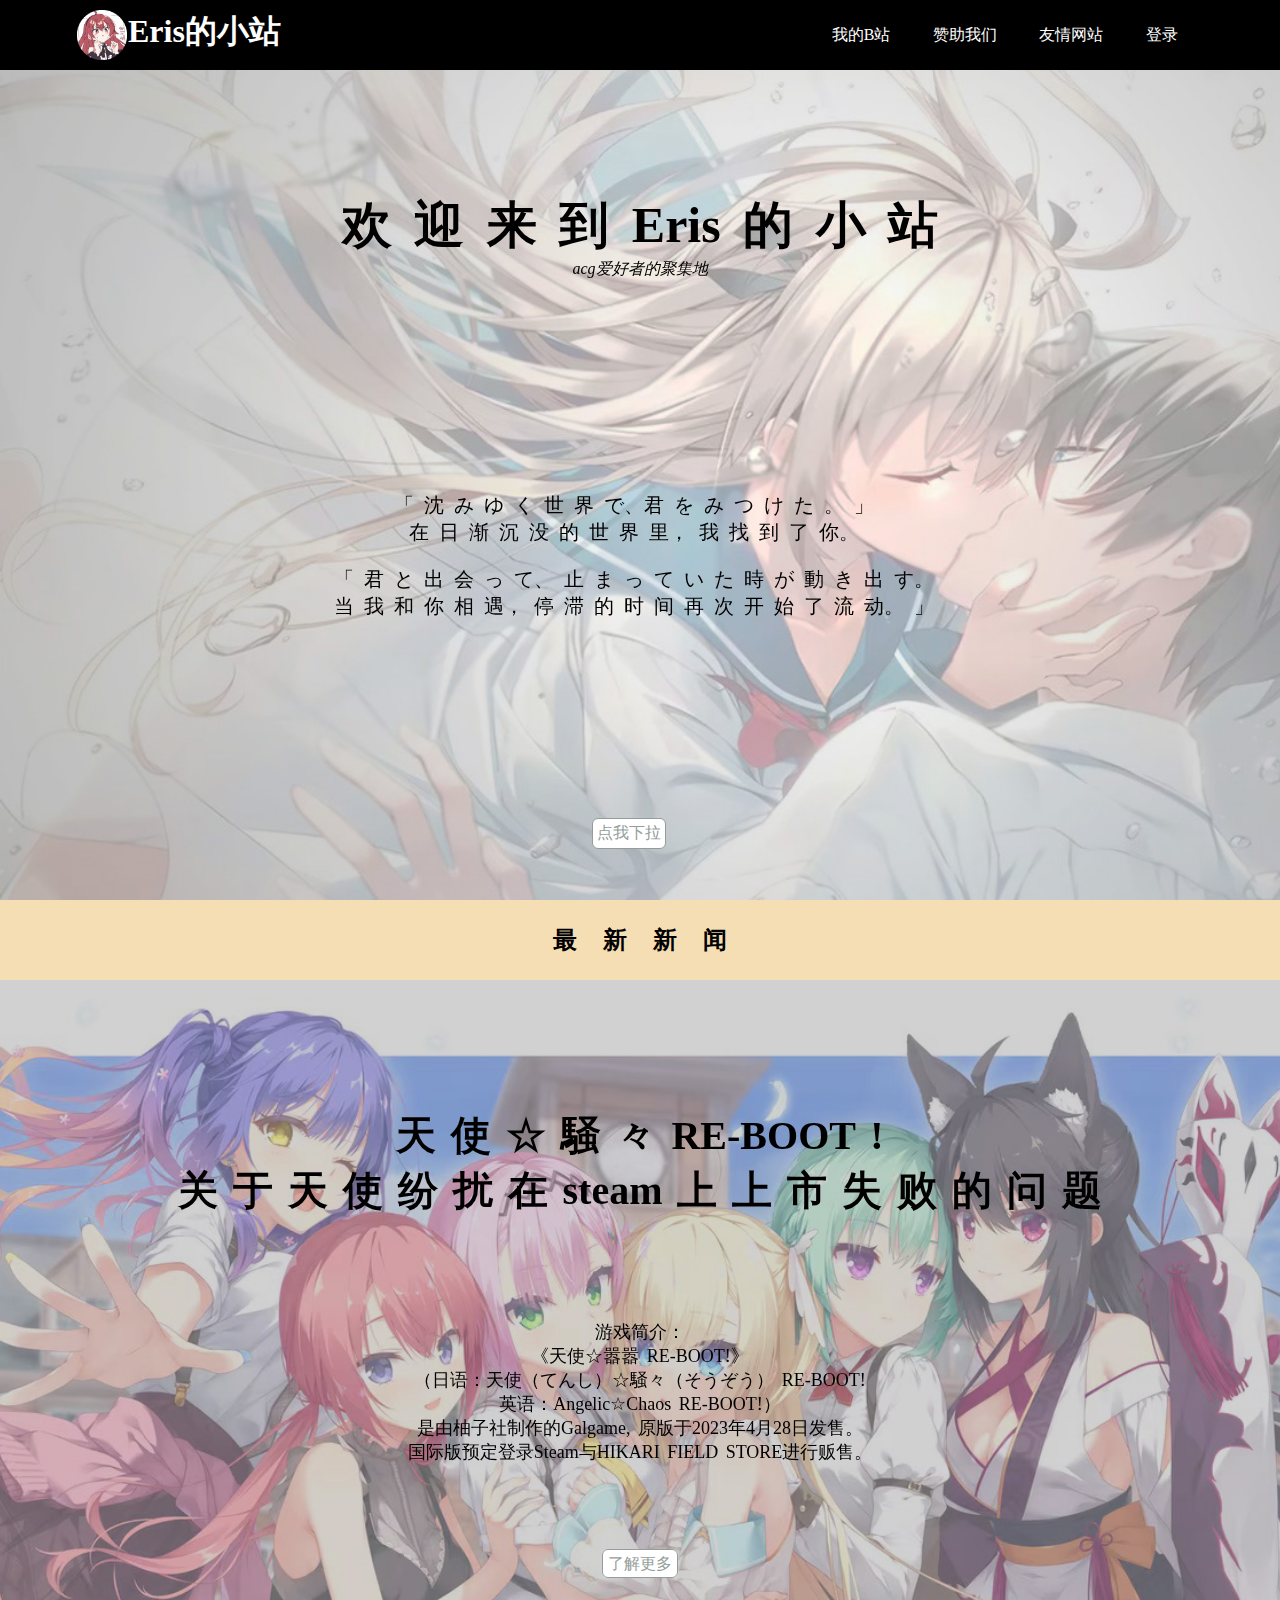
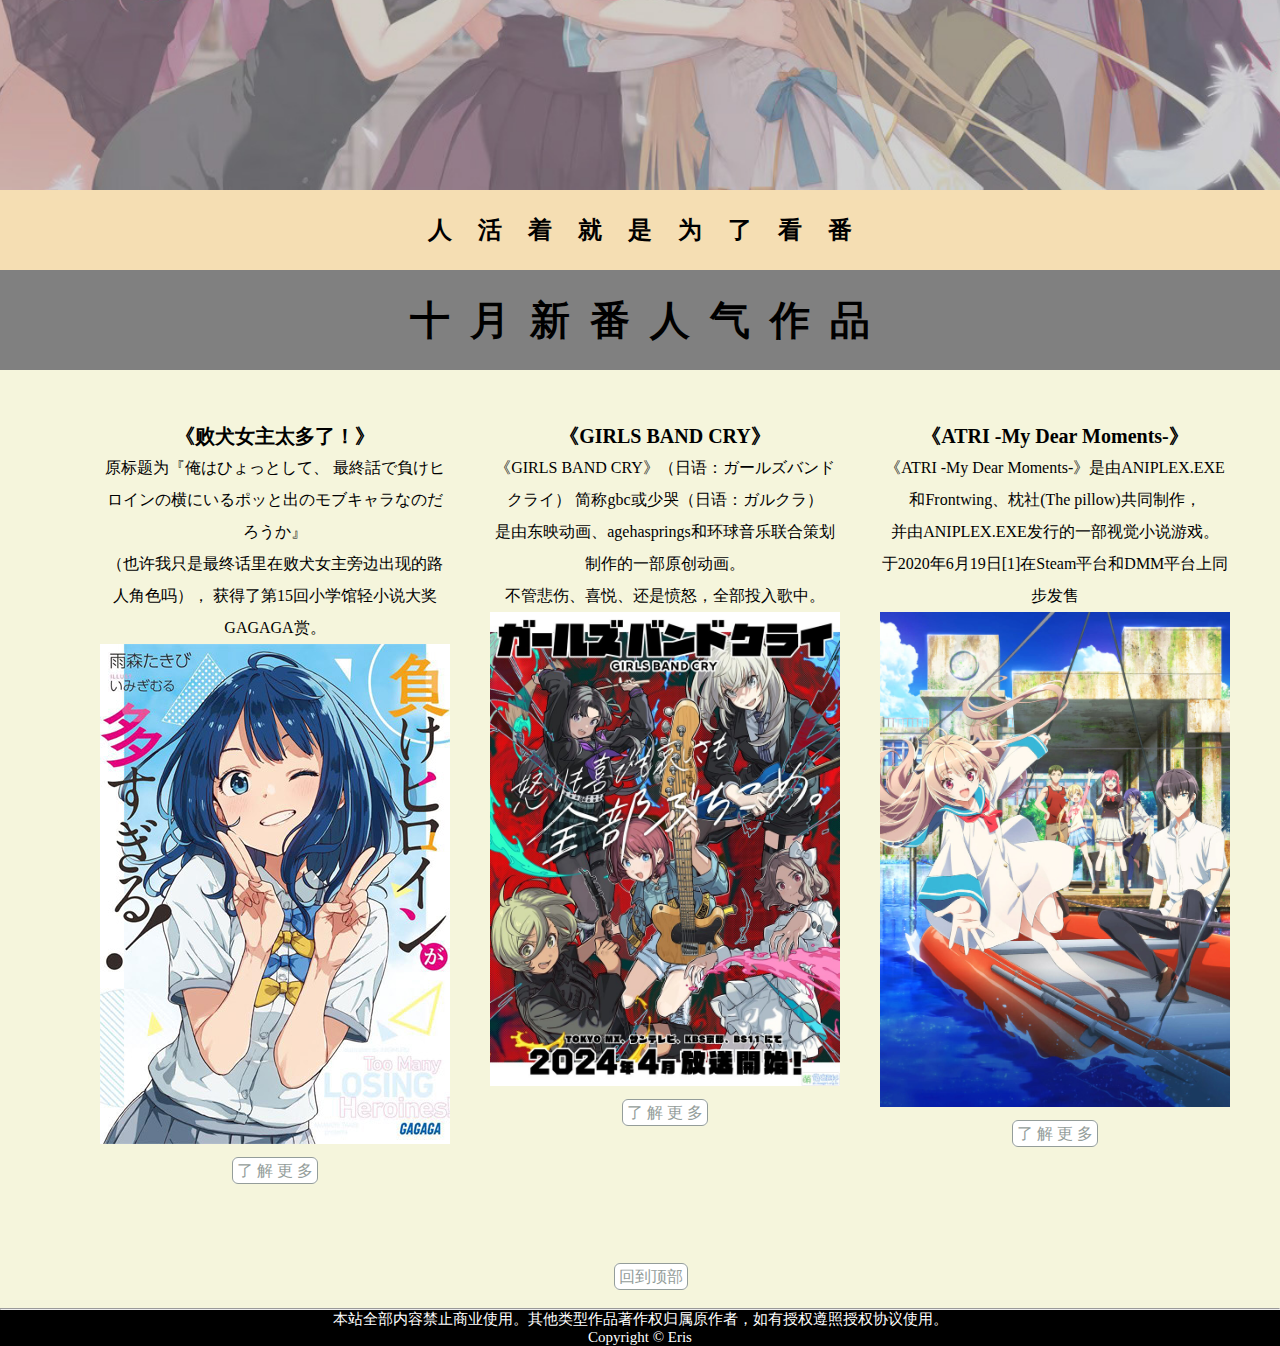
<file: index.html>
<!-- https://112354420.github.io/eris0721-one.github.io-index.html/ -->
<!DOCTYPE html>
<html lang="zh">
<head>
    <meta charset="UTF-8">
    <title>Eris的小站</title>
    <link rel="stylesheet" href="./css/装饰.css">
</head>
<body>

   <header>
        <h1>Eris的小站</h1>
        <ul>
            <a href="https://space.bilibili.com/500643168"><li>我的B站</li></a>
            <a href="./image/赞助.jpg"><li>赞助我们</li></a>
            <a href="./html/老师.html "><li>友情网站</li></a>
            <a href="https://xui.ptlogin2.qq.com/cgi-bin/xlogin?pt_disable_pwd=1&pt_no_auth=1&appid=809041606&daid=338&s_url=https%3A%2F%2Fti.qq.com%2Fqqlevel%2Findex%3F"><li>登录</li></a>
        </ul>
   </header> 
   <main>
        <section class="atri">
            <div class="eg1">
            <h2>欢 迎 来 到 Eris 的 小 站</h2>
            <p><em>acg爱好者的聚集地</em></p>
            </div>
            <div class="eg2">
            <p>「 沈 み ゆ く 世 界 で、君 を み つ け た 。 」<br>
                在 日 渐 沉 没 的 世 界 里， 我 找 到 了 你。
            </p>
            <p>
                「 君 と 出 会 っ て、 止 ま っ て い た 時 が 動 き 出 す。<br>
                当 我 和 你 相 遇， 停 滞 的 时 间 再 次 开 始 了 流 动。 」
            </p>
            </div>
            <a href="#s1">点我下拉</a>
        </section>
        <section class="yuzusoft">
            <h2 id="s1"><strong>最 新 新 闻</strong></h2>
            <div>
            <h3>天 使 ☆ 騒 々 RE-BOOT !<br>
                关 于 天 使 纷 扰 在 steam 上 上 市 失 败 的 问 题</h3>
            <p>
                
                游戏简介：<br>
                《天使☆嚣嚣 RE-BOOT!》<br>
                （日语：天使（てんし）☆騒々（そうぞう） RE-BOOT!<br>
                英语：Angelic☆Chaos RE-BOOT!）<br>
                是由柚子社制作的Galgame,
                原版于2023年4月28日发售。<br>
                国际版预定登录Steam与HIKARI FIELD STORE进行贩售。
                </p>
            <a href="https://game.zol.com.cn/851/8516538.html">了解更多</a>
            </div>
        </section>
        <section class="anime">
            <h2><strong>人 活 着 就 是 为 了 看 番</strong></h2>
            <h3>十 月 新 番 人 气 作 品 </h3>
        </section>
        <section class="jieshao">
            <div>
            <h4>《败犬女主太多了！》</h4>
            <p>原标题为『俺はひょっとして、
                最終話で負けヒロインの横にいるポッと出のモブキャラなのだろうか』<br>
                （也许我只是最终话里在败犬女主旁边出现的路人角色吗），
                获得了第15回小学馆轻小说大奖GAGAGA赏。
            </p>
            <img src="./image/laoba.jpg" alt="败犬女主太多了！" style="width: 350px;">
            <p><a href="https://mzh.moegirl.org.cn/%E8%B4%A5%E7%8A%AC%E5%A5%B3%E4%B8%BB%E5%A4%AA%E5%A4%9A%E4%BA%86%EF%BC%81">了 解 更 多</a></p>
            </div>
            <div>
                <h4>《GIRLS BAND CRY》</h4>
                <p>
                    《GIRLS BAND CRY》（日语：ガールズバンドクライ）
                    简称gbc或少哭（日语：ガルクラ）<br>
                    是由东映动画、agehasprings和环球音乐联合策划制作的一部原创动画。<br>
                    不管悲伤、喜悦、还是愤怒，全部投入歌中。<br>	
                </p>
                <img src="./image/哭泣少女.jpg" alt="哭泣少女" style="width: 350px;">
                <p><a href="https://mzh.moegirl.org.cn/GIRLS_BAND_CRY">了 解 更 多</a></p>
            </div>
            <div>
                <h4>《ATRI -My Dear Moments-》</h4>
                <p>
                    《ATRI -My Dear Moments-》是由ANIPLEX.EXE和Frontwing、枕社(The pillow)共同制作，<br>
                    并由ANIPLEX.EXE发行的一部视觉小说游戏。<br>
                    于2020年6月19日[1]在Steam平台和DMM平台上同步发售
                </p>
                <img src="./image/atri2.jpg" alt="哭泣少女" style="width: 350px;"> 
                <p><a href="https://mzh.moegirl.org.cn/ATRI_-My_Dear_Moments-">了 解 更 多</a></p>
            </div>
        </section>
        <section class="last">
            <a href="#">回到顶部</a>
        </section>
   </main>
   <footer>
    <hr>
    <p>本站全部内容禁止商业使用。其他类型作品著作权归属原作者，如有授权遵照授权协议使用。</p>
    <p>Copyright © Eris</p>
   </footer>
</body>
</html>
</file>
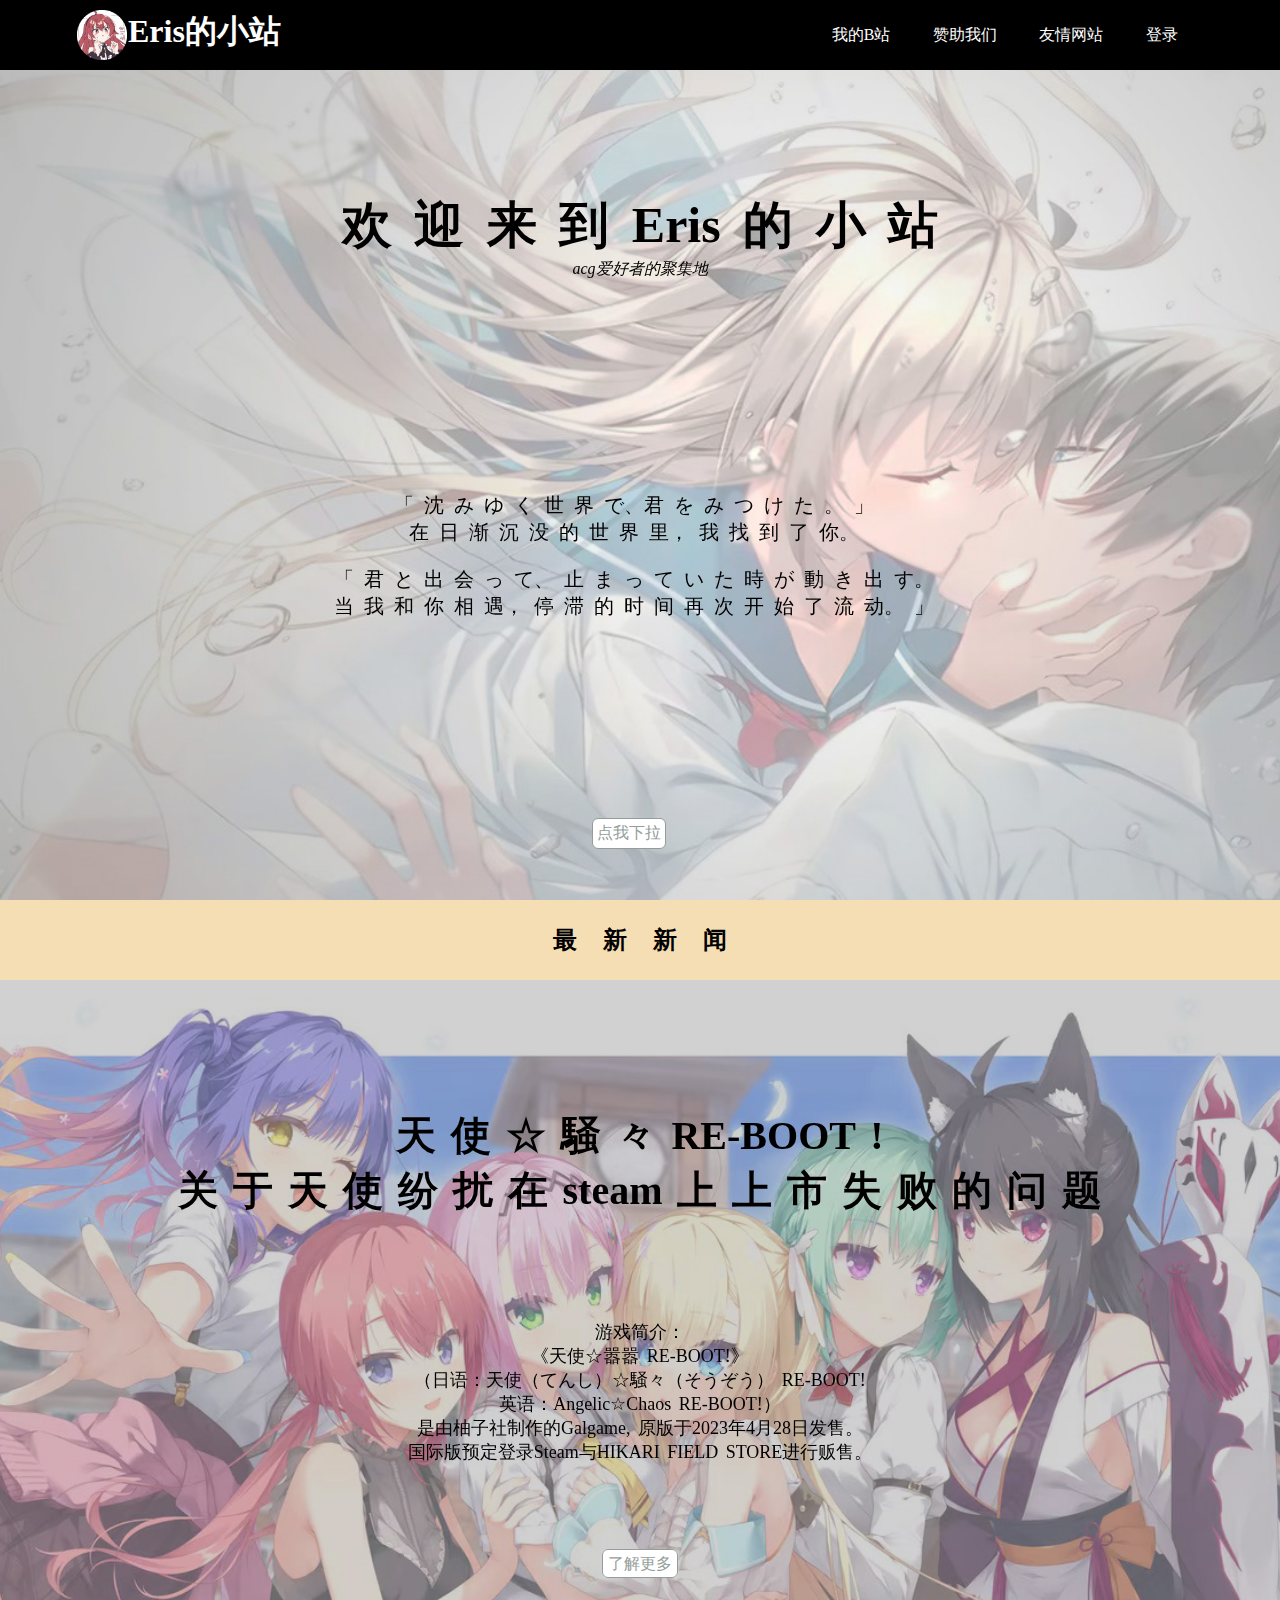
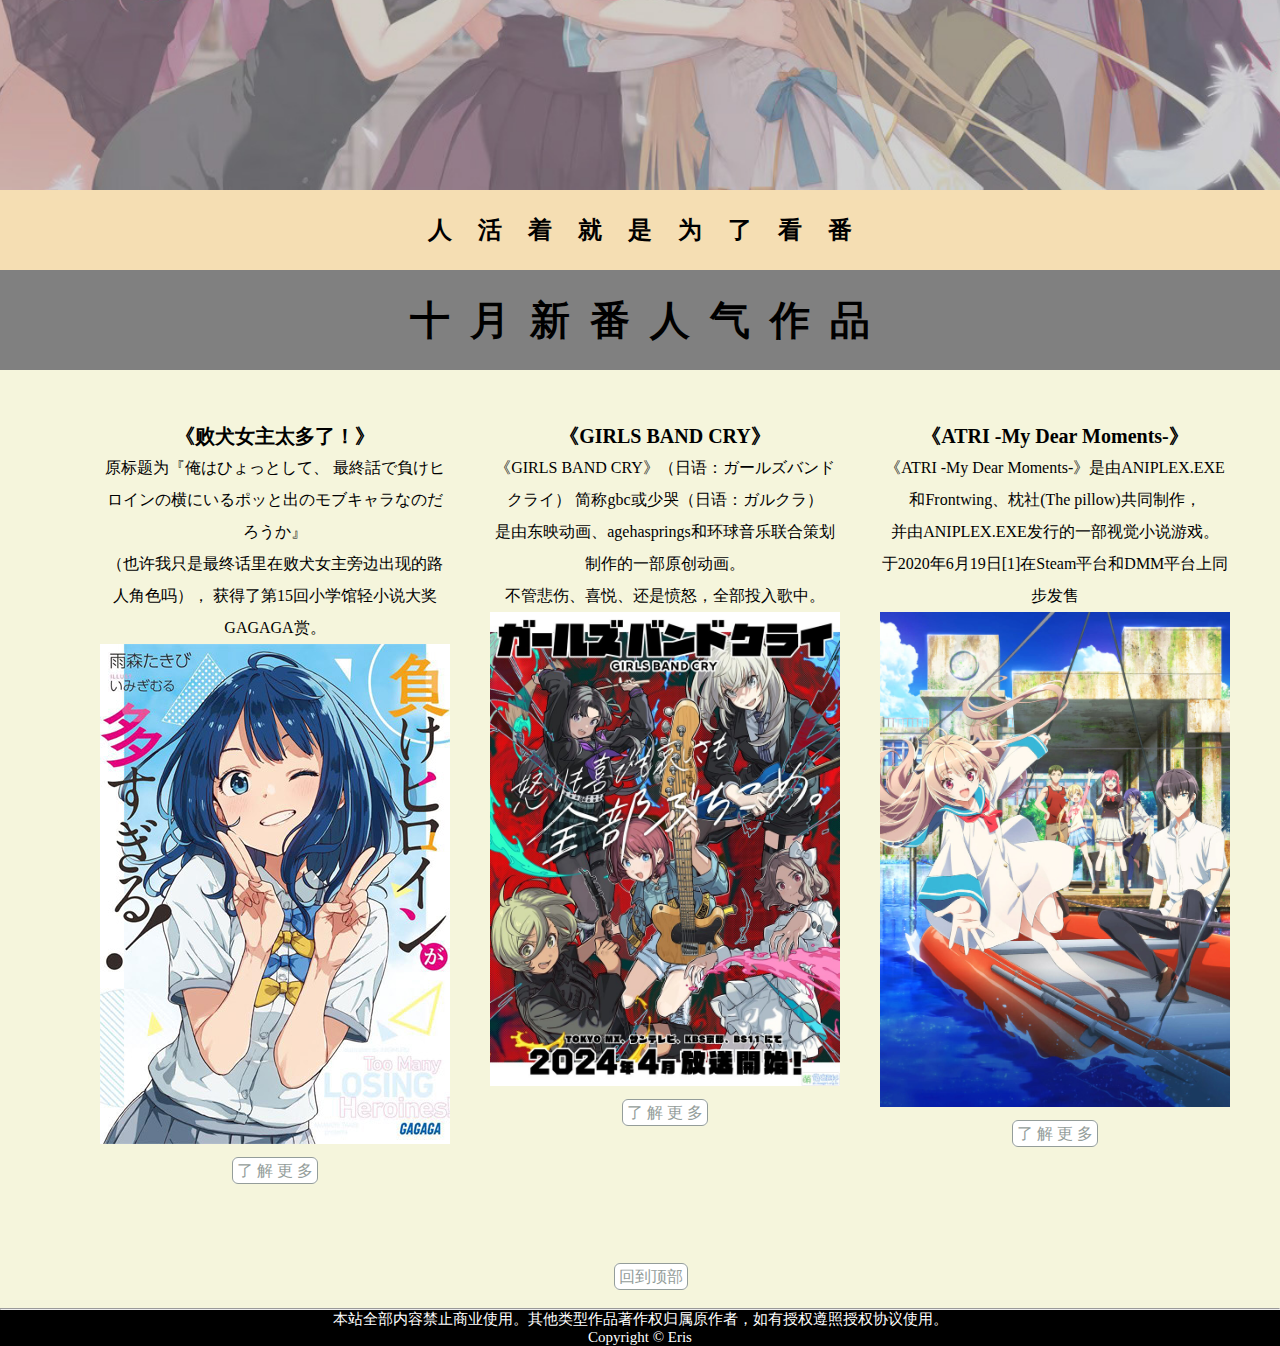
<file: 主页.html>
<!-- https://112354420.github.io/eris0721-one.github.io-index.html/ -->
<!DOCTYPE html>
<html lang="zh">
<head>
    <meta charset="UTF-8">
    <title>Eris的小站</title>
    <link rel="stylesheet" href="../css/装饰.css">
</head>
<body>

   <header>
        <h1>Eris的小站</h1>
        <ul>
            <a href="https://space.bilibili.com/500643168"><li>我的B站</li></a>
            <a href="../image/赞助.jpg"><li>赞助我们</li></a>
            <a href="../html/老师.html  "><li>友情网站</li></a>
            <a href="https://xui.ptlogin2.qq.com/cgi-bin/xlogin?pt_disable_pwd=1&pt_no_auth=1&appid=809041606&daid=338&s_url=https%3A%2F%2Fti.qq.com%2Fqqlevel%2Findex%3F"><li>登录</li></a>
        </ul>
   </header> 
   <main>
        <section class="atri">
            <div class="eg1">
            <h2>欢 迎 来 到 Eris 的 小 站</h2>
            <p><em>acg爱好者的聚集地</em></p>
            </div>
            <div class="eg2">
            <p>「 沈 み ゆ く 世 界 で、君 を み つ け た 。 」<br>
                在 日 渐 沉 没 的 世 界 里， 我 找 到 了 你。
            </p>
            <p>
                「 君 と 出 会 っ て、 止 ま っ て い た 時 が 動 き 出 す。<br>
                当 我 和 你 相 遇， 停 滞 的 时 间 再 次 开 始 了 流 动。 」
            </p>
            </div>
            <a href="#s1">点我下拉</a>
        </section>
        <section class="yuzusoft">
            <h2 id="s1"><strong>最 新 新 闻</strong></h2>
            <div>
            <h3>天 使 ☆ 騒 々 RE-BOOT !<br>
                关 于 天 使 纷 扰 在 steam 上 上 市 失 败 的 问 题</h3>
            <p>
                
                游戏简介：<br>
                《天使☆嚣嚣 RE-BOOT!》<br>
                （日语：天使（てんし）☆騒々（そうぞう） RE-BOOT!<br>
                英语：Angelic☆Chaos RE-BOOT!）<br>
                是由柚子社制作的Galgame,
                原版于2023年4月28日发售。<br>
                国际版预定登录Steam与HIKARI FIELD STORE进行贩售。
                </p>
            <a href="https://game.zol.com.cn/851/8516538.html">了解更多</a>
            </div>
        </section>
        <section class="anime">
            <h2><strong>人 活 着 就 是 为 了 看 番</strong></h2>
            <h3>十 月 新 番 人 气 作 品 </h3>
        </section>
        <section class="jieshao">
            <div>
            <h4>《败犬女主太多了！》</h4>
            <p>原标题为『俺はひょっとして、
                最終話で負けヒロインの横にいるポッと出のモブキャラなのだろうか』<br>
                （也许我只是最终话里在败犬女主旁边出现的路人角色吗），
                获得了第15回小学馆轻小说大奖GAGAGA赏。
            </p>
            <img src="../image/laoba.jpg" alt="败犬女主太多了！" style="width: 350px;">
            <p><a href="https://mzh.moegirl.org.cn/%E8%B4%A5%E7%8A%AC%E5%A5%B3%E4%B8%BB%E5%A4%AA%E5%A4%9A%E4%BA%86%EF%BC%81">了 解 更 多</a></p>
            </div>
            <div>
                <h4>《GIRLS BAND CRY》</h4>
                <p>
                    《GIRLS BAND CRY》（日语：ガールズバンドクライ）
                    简称gbc或少哭（日语：ガルクラ）<br>
                    是由东映动画、agehasprings和环球音乐联合策划制作的一部原创动画。<br>
                    不管悲伤、喜悦、还是愤怒，全部投入歌中。<br>	
                </p>
                <img src="../image/哭泣少女.jpg" alt="哭泣少女" style="width: 350px;">
                <p><a href="https://mzh.moegirl.org.cn/GIRLS_BAND_CRY">了 解 更 多</a></p>
            </div>
            <div>
                <h4>《ATRI -My Dear Moments-》</h4>
                <p>
                    《ATRI -My Dear Moments-》是由ANIPLEX.EXE和Frontwing、枕社(The pillow)共同制作，<br>
                    并由ANIPLEX.EXE发行的一部视觉小说游戏。<br>
                    于2020年6月19日[1]在Steam平台和DMM平台上同步发售
                </p>
                <img src="../image/atri2.jpg" alt="哭泣少女" style="width: 350px;"> 
                <p><a href="https://mzh.moegirl.org.cn/ATRI_-My_Dear_Moments-">了 解 更 多</a></p>
            </div>
        </section>
        <section class="last">
            <a href="#">回到顶部</a>
        </section>
   </main>
   <footer>
    <hr>
    <p>本站全部内容禁止商业使用。其他类型作品著作权归属原作者，如有授权遵照授权协议使用。</p>
    <p>Copyright © Eris</p>
   </footer>
</body>
</html>
</file>
<file: css/装饰.css>
*{
    padding: 0;
    margin: 0;
    /* border: pink 5px solid; */
}
header {
    position:fixed;
    text-decoration: none;
}
header a{
    color: white;
    text-decoration: none;
}
header a:hover{
    text-decoration: underline;
}
header h1{
    background-color: black;
    color: white;
    height: 60px;
    padding-top: 10px;
    padding-left: 10vw;
    background-image: url(../image/eris.jpg);
    background-repeat: no-repeat;
    background-size: 50px auto;
    background-position-x: 6vw;
    background-position-y: center;
    width: 100vw
}
header li{
    display: inline;
    color: white;
    margin-right: 3vw;
}
header ul{
    position: absolute;
    top: 0;
    right: 15vw;
    line-height: 70px;
}
.atri {
    background-image: url(../image/atri.jpg);
    background-size: cover;
    height: 100vh;
    background-color: antiquewhite;

}
.atri p{
    word-spacing: 4px;
}
.eg1 {
    color: black;
    text-align: center;
    justify-content: center;
    position: relative;
    top: 15vw;
}
.atri h2{
    font-size:50px;
    word-spacing: 10px;
}
.eg2 {
    font-size: 20px;
    position: absolute;
    margin-top: 30vw;
    text-align: center;
    width: 99vw;
    color: black;
}
.eg2 p{
        margin: 20px;
        color:black;
        word-spacing: 5px;
}
.yuzusoft {
    text-align: center;
}
.yuzusoft h2{
    background-color:wheat;
    height: 80px;
    display: flex;
    align-items: center;
    justify-content:center;
    word-spacing: 20px;
}
.yuzusoft div{
    background-image: url(../image/天使纷扰.jpg);
    background-repeat: no-repeat;
    background-position: center;
    background-size: cover;
    height: 90vh;
}
.yuzusoft h3{
    position: relative;
    top: 10vw;
    font-size: 40px;
    word-spacing: 5px;
}
.yuzusoft h4{
    position: relative;
    top: 15vw;
    word-spacing: 3px;
    font-size: 18px;
}
.yuzusoft a{
    position: relative;
    top: 25vw;
    color: #949d9a;
    text-decoration: none;
    border: #949d9a 1px solid;
    padding: 5px;
    text-align: center;
    justify-content: center;
    border-radius: 6px;
    background-color:white ;
}
.yuzusoft p{
    position: relative;
    top: 18vw;
    word-spacing: 3px;
    font-size: 18px;
}
.anime{
    background-color: gray
}
.anime h2{
    background-color: wheat;
    height: 80px;
    display: flex;
    align-items: center;
    justify-content:center;
    word-spacing: 20px;
}
.anime img{
    border-radius: 10px;
}
.anime h3{
    height: 100px;
    display: flex;
    align-items: center;
    justify-content:center;
    word-spacing: 10px;
    font-size: 40px;
}
.jieshao{
    display: flex;
    justify-content: space-evenly;
    background-color: rgb(245,245,220)
    ;
    padding: 30px 80px 80px;
}
.jieshao div{
    text-align: center;
    margin: 20px;
    line-height: 2em;
}
.jieshao a{
    text-decoration: none;
    position: relative;
    color:#949d9a;
    border: 1px #949d9a solid;
    border-radius: 6px;
    text-align: center;
    justify-content: center;
    background-color: white;
    padding: 4px;
}
.jieshao h4{
    font-size: 20px;
}
footer p{
    text-align: center;
    justify-content: center;
    color: white;
    font-size: 15px;
    background-color:black;
}
.atri a{
    text-decoration: none;
    position: absolute;
    color:#949d9a;
    border: 1px #949d9a solid;
    border-radius: 6px;
    text-align: center;
    justify-content: center;
    background-color: white;
    padding: 4px;
    bottom: 4vw;
    right: 48vw
}
.last{
    background-color:rgb(245,245,220) ;
}
.last a{
    text-decoration: none;
    position: relative;
    color:#949d9a;
    border: 1px #949d9a solid;
    border-radius: 6px;
    background-color: white;
    text-align: center;
    justify-content: center;
    padding: 4px;
    bottom:20px;
    left: 48vw;
}
</file>
